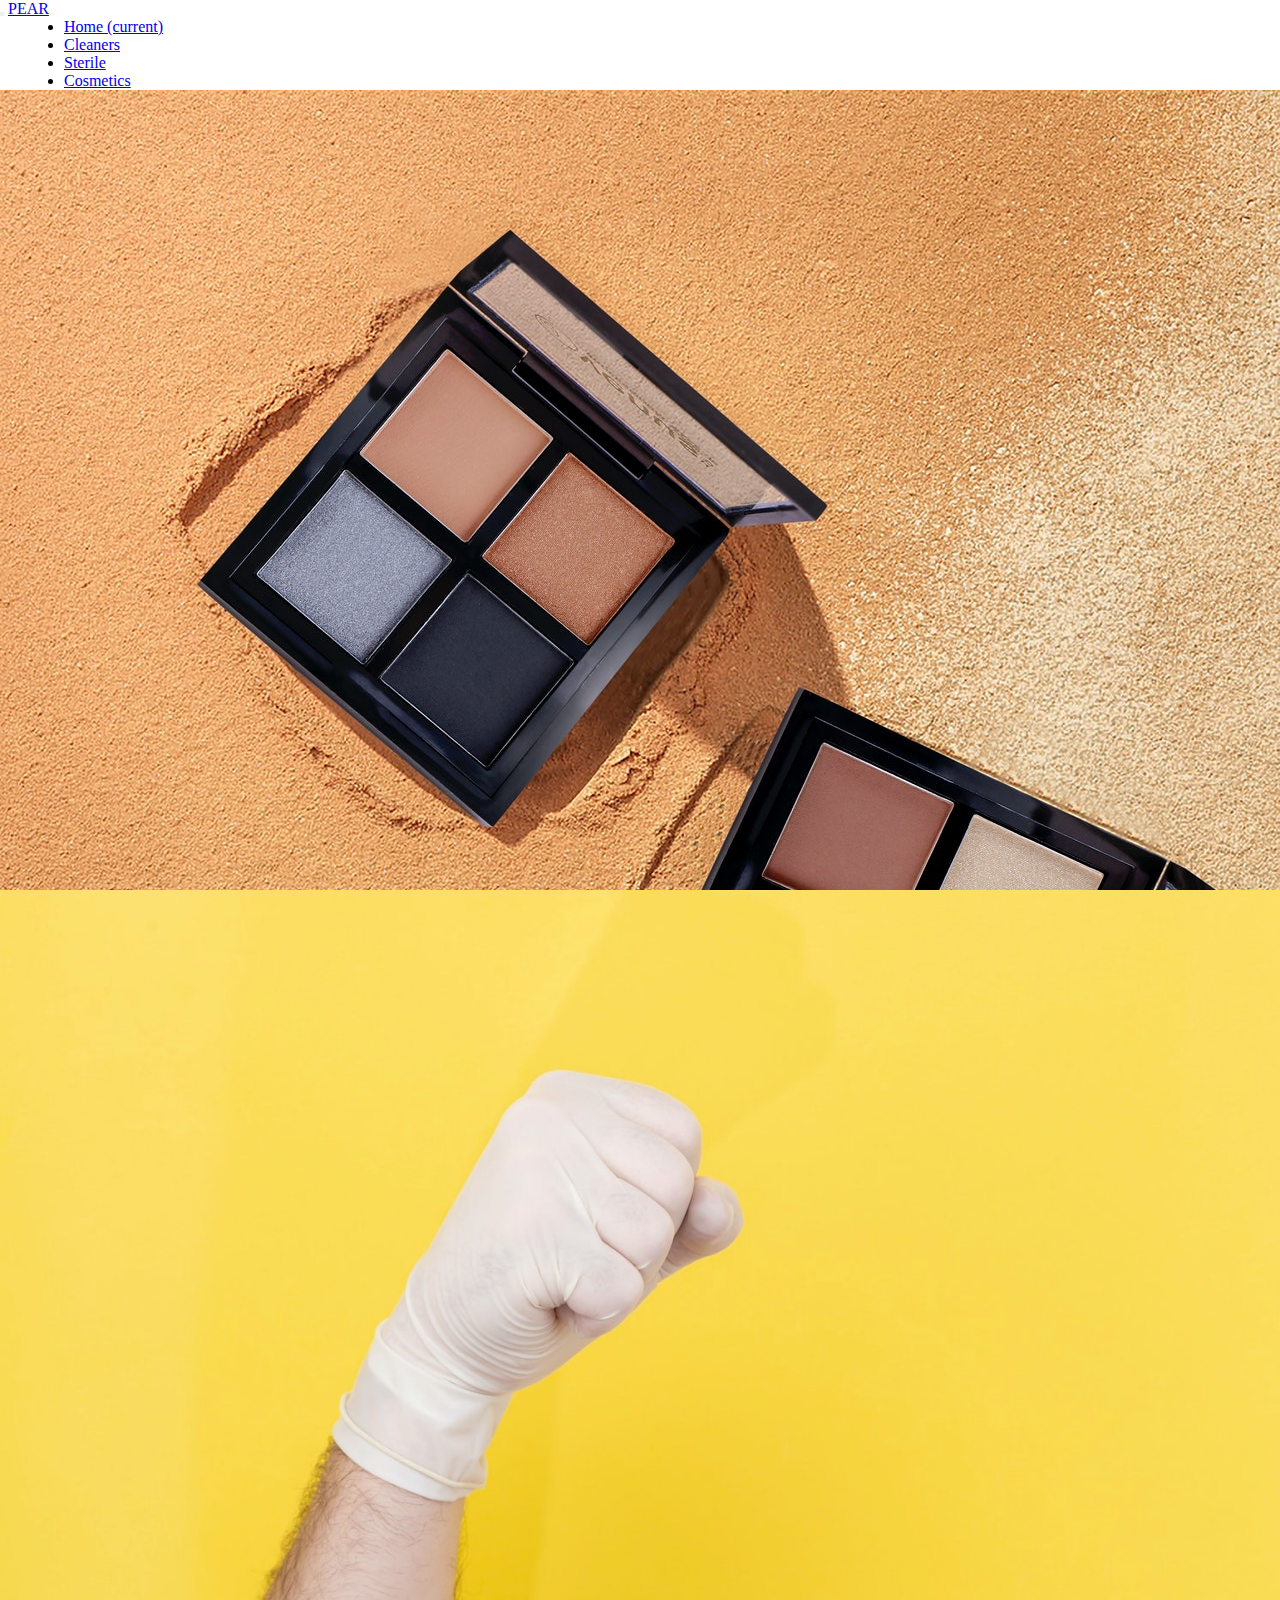
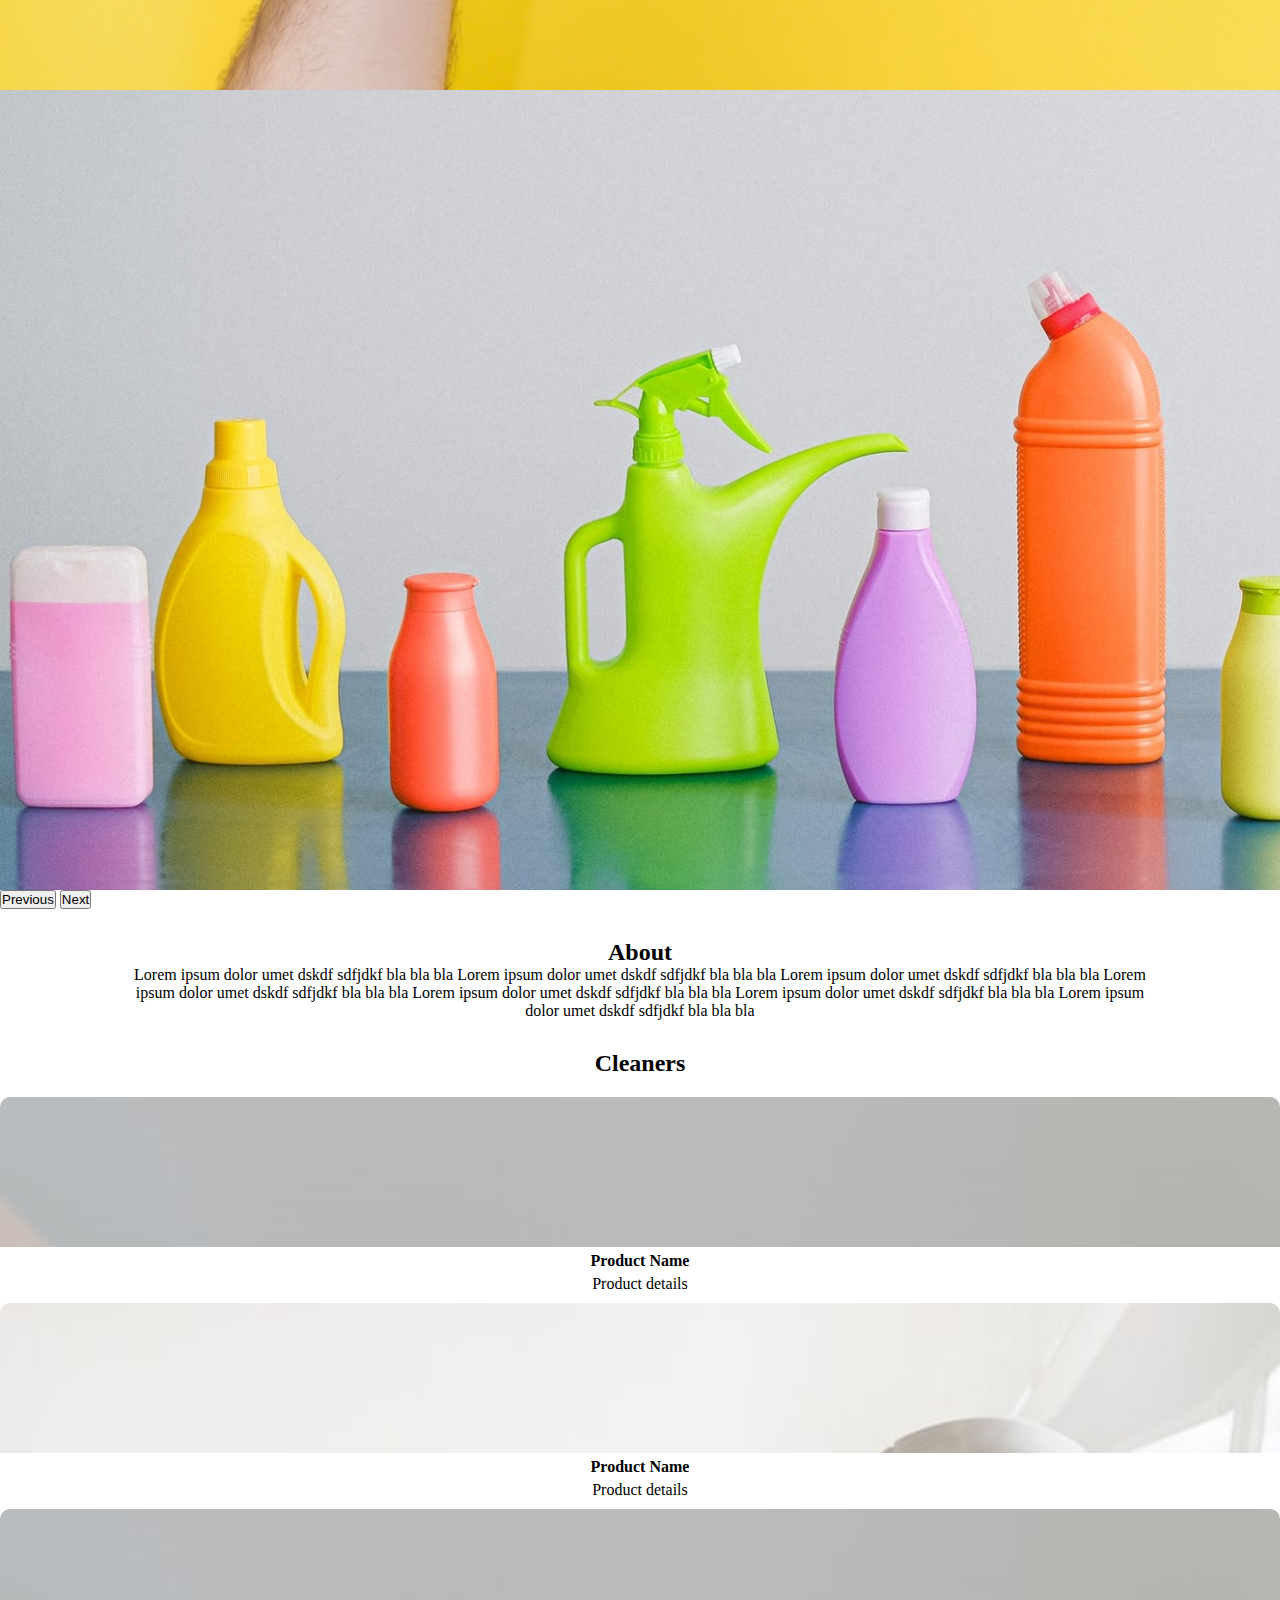
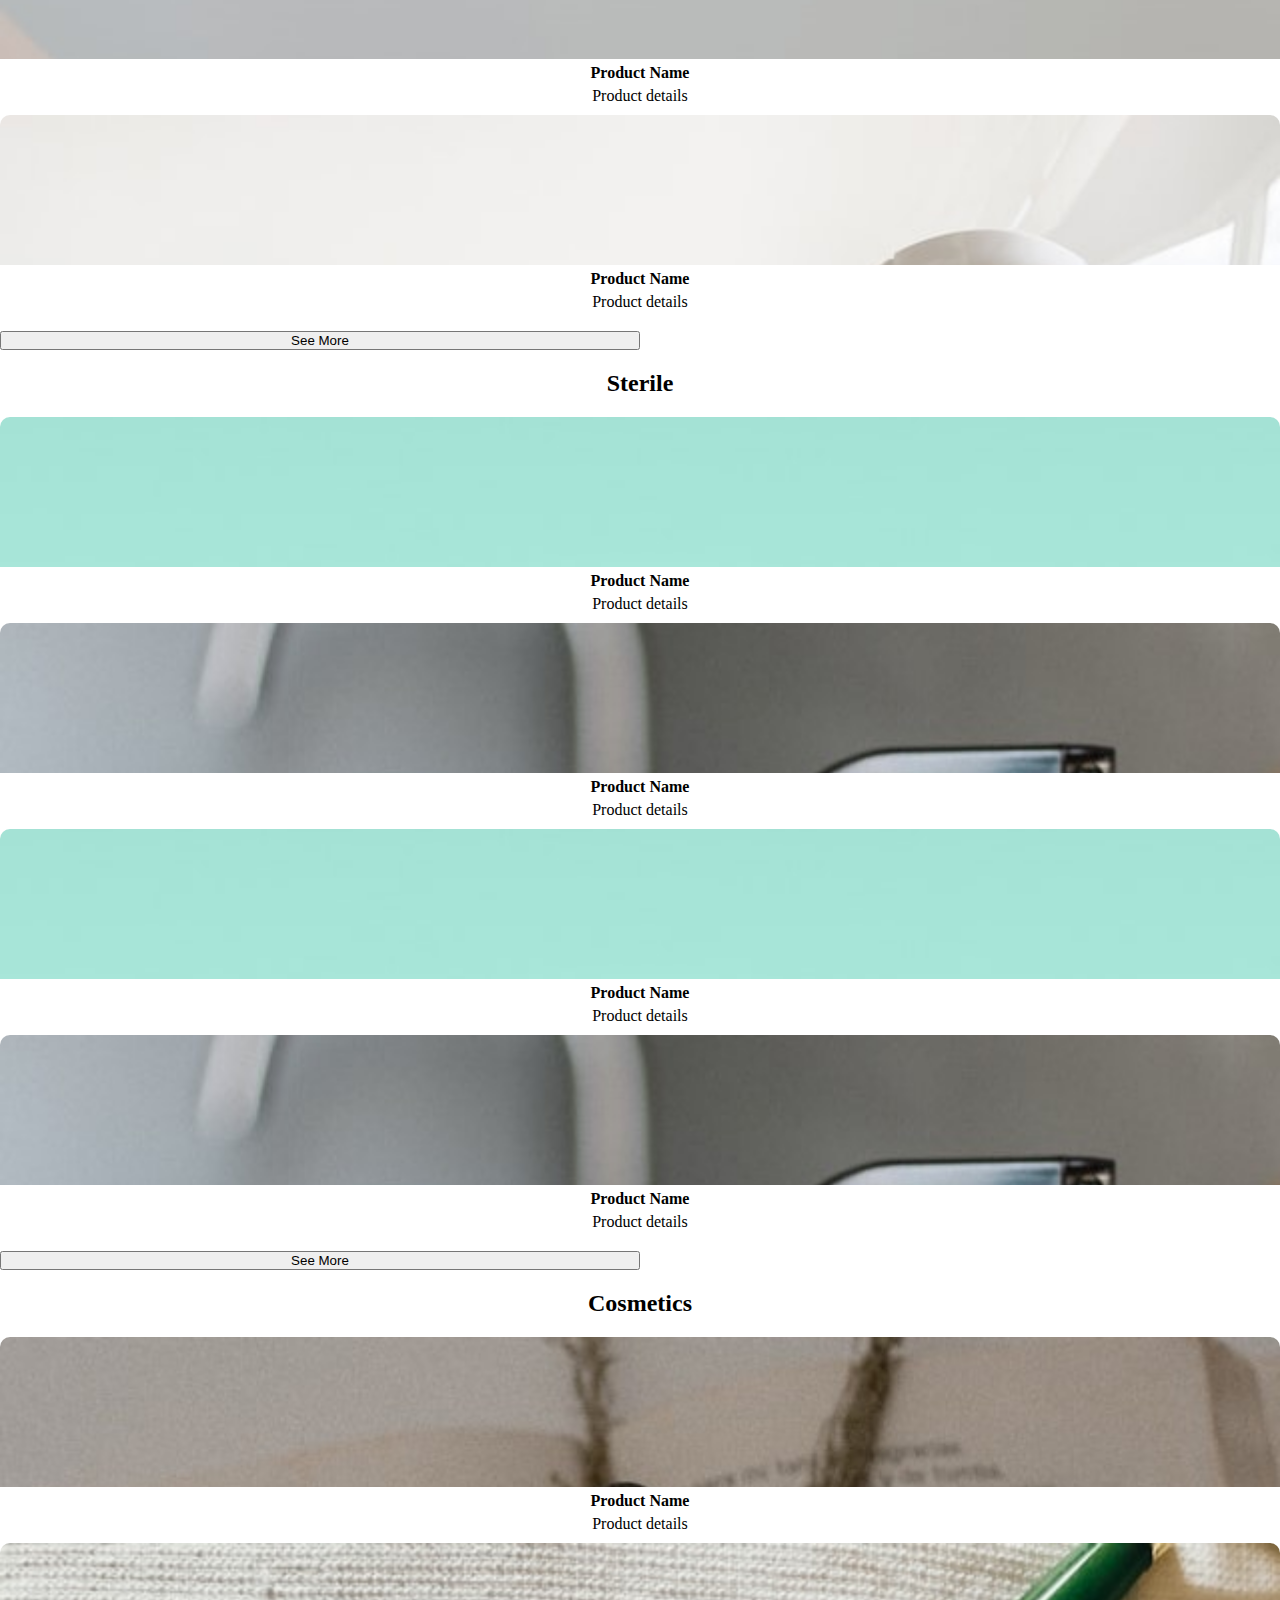
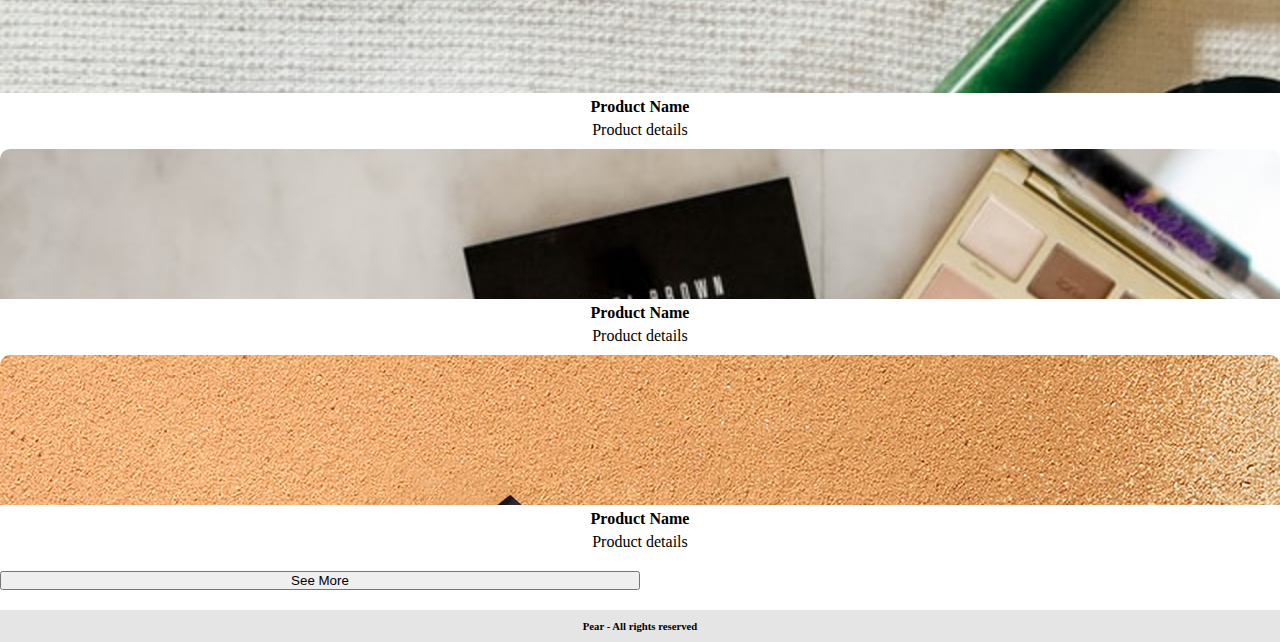
<file: index.html>
<!DOCTYPE html>
<html lang="en">
  <head>
    <meta charset="utf-8" />
    <meta name="viewport" content="width=device-width, initial-scale=1" />
    <meta name="theme-color" content="#000000" />
    <meta
      name="description"
      content="Web site created using create-react-app"
    />
    <link rel="stylesheet" href="https://cdn.jsdelivr.net/npm/bootstrap@4.6.1/dist/css/bootstrap.min.css" integrity="sha384-zCbKRCUGaJDkqS1kPbPd7TveP5iyJE0EjAuZQTgFLD2ylzuqKfdKlfG/eSrtxUkn" crossorigin="anonymous">

<link rel="stylesheet" href="https://cdnjs.cloudflare.com/ajax/libs/font-awesome/5.13.1/css/all.min.css" integrity="sha256-2XFplPlrFClt0bIdPgpz8H7ojnk10H69xRqd9+uTShA="
    crossorigin="anonymous" />
<!-- <link href="https://fonts.googleapis.com/css2?family=Cairo:wght@300;400;600;700;900&display=swap" rel="stylesheet"> -->
<link rel="stylesheet" href="public/styles/cosmetics.css"> 
<link rel="stylesheet" href="public/styles/main.css"> 

    <title>Pear | Home</title>
  </head>
  <body>
    <nav class="navbar navbar-expand-lg navbar-light bg-light">
      <div class="container">
        <button class="navbar-toggler" type="button" data-toggle="collapse" data-target="#navbarTogglerDemo03"
          aria-controls="navbarTogglerDemo03" aria-expanded="false" aria-label="Toggle navigation">
          <span class="navbar-toggler-icon"></span>
        </button>
        <a class="navbar-brand" href="#">PEAR</a>
  
        <div class="collapse navbar-collapse" id="navbarTogglerDemo03">
          <ul class="navbar-nav mr-auto mt-2 mt-lg-0">
            <li class="nav-item active">
              <a class="nav-link" href="#">Home <span class="sr-only">(current)</span></a>
            </li>
            <li class="nav-item">
              <a class="nav-link" href="public/pages/cleaners.html">Cleaners</a>
            </li>
            <li class="nav-item">
              <a class="nav-link" href="public/pages/sterile.html">Sterile</a>
            </li>
            <li class="nav-item">
              <a class="nav-link" href="public/pages/cosmetics.html">Cosmetics</a>
            </li>
          </ul>
        </div>
      </div>
    </nav>

    <!-- carousel -->
    <div id="carouselExampleControls" class="carousel slide" data-ride="carousel">
      <div class="carousel-inner">
        <div class="carousel-item active">
          <div id='sider-img' class="slider-img a"></div>
          <!-- <img src="public/images/sliderI.jpg" class="d-block w-100" alt="..."> -->
        </div>
        <div class="carousel-item">
          <div id='sider-img' class="slider-img b"></div>
          <!-- <img src="public/images/sliderII.jpg" class="d-block w-100" alt="..."> -->
        </div>
        <div class="carousel-item">
          <div id='sider-img' class="slider-img c"></div>
          <!-- <img src="public/images/cleanersI.jpg" class="d-block w-100" alt="..."> -->
        </div>
      </div>
     <button class="carousel-control-prev" type="button" data-target="#carouselExampleControls" data-slide="prev">
        <span class="carousel-control-prev-icon" aria-hidden="true"></span>
        <span class="sr-only">Previous</span>
      </button>
      <button class="carousel-control-next" type="button" data-target="#carouselExampleControls" data-slide="next">
        <span class="carousel-control-next-icon" aria-hidden="true"></span>
        <span class="sr-only">Next</span>
      </button>
    </div>

    <!-- about -->
    <div class="row about">
      <div class="container">
          <h2>About</h2>
          <p>Lorem ipsum dolor umet dskdf sdfjdkf bla bla bla Lorem ipsum dolor umet dskdf sdfjdkf bla bla bla Lorem ipsum dolor umet dskdf sdfjdkf bla bla bla Lorem ipsum dolor umet dskdf sdfjdkf bla bla bla Lorem ipsum dolor umet dskdf sdfjdkf bla bla bla Lorem ipsum dolor umet dskdf sdfjdkf bla bla bla Lorem ipsum dolor umet dskdf sdfjdkf bla bla bla</p>      
      </div>
    </div>
    <!-- all products -->
    <div class="products">
      <div class='row cosmetics'>
        <div class='container'>
          <div class='row'>
            <h2 class="h">Cleaners</h2>
          </div>
          <div class='row'>
            <div class='col-lg-3 col-md-4 col-sm-6 col-xs-12'>
              <div class="card">
                <!-- <img src='public/images/cleaners.jpg' alt='' /> -->
                <div class="product-img cleanersI"></div>
                <div>
                  <h4 class="name">Product Name</h4>
                  <p class="name">Product details</p>
                </div>
              </div>
            </div>
            <div class='col-lg-3 col-md-4 col-sm-6 col-xs-12'>
                <div class="card">
                  <!-- <img src='public/images/cleaners.jpg' alt='' /> -->
                  <div class="product-img cleanersII"></div>
                  <div>
                    <h4 class="name">Product Name</h4>
                    <p class="name">Product details</p>
                  </div>
                </div>
              </div>
              <div class='col-lg-3 col-md-4 col-sm-6 col-xs-12'>
                  <div class="card">
                    <!-- <img src='public/images/cleaners.jpg' alt='' /> -->
                    <div class="product-img cleanersI"></div>
                    <div>
                      <h4 class="name">Product Name</h4>
                      <p class="name">Product details</p>
                    </div>
                  </div>
                </div>
                <div class='col-lg-3 col-md-4 col-sm-6 col-xs-12'>
                    <div class="card">
                      <!-- <img src='public/images/cleaners.jpg' alt='' /> -->
                      <div class="product-img cleanersII"></div>
                      <div>
                        <h4 class="name">Product Name</h4>
                        <p class="name">Product details</p>
                      </div>
                    </div>
                  </div>

            <div class="row seemore">
              <a href='public/pages/cleaners.html'>
                <button type="button" class="btn btn-primary">See More</button>
              </a>
            </div>
          </div>
        </div>
      </div>
      <div class='row cosmetics'>
        <div class='container'>
          <div class='row'>
            <h2 class="h">Sterile</h2>
          </div>
          <div class='row'>
              <div class='col-lg-3 col-md-4 col-sm-6 col-xs-12'>
                  <div class="card">
                    <!-- <img src='public/images/cleaners.jpg' alt='' /> -->
                    <div class="product-img sterileI"></div>
                    <div>
                      <h4 class="name">Product Name</h4>
                      <p class="name">Product details</p>
                    </div>
                  </div>
                </div>
                <div class='col-lg-3 col-md-4 col-sm-6 col-xs-12'>
                    <div class="card">
                      <!-- <img src='public/images/cleaners.jpg' alt='' /> -->
                      <div class="product-img sterileII"></div>
                      <div>
                        <h4 class="name">Product Name</h4>
                        <p class="name">Product details</p>
                      </div>
                    </div>
                  </div>
                  <div class='col-lg-3 col-md-4 col-sm-6 col-xs-12'>
                      <div class="card">
                        <!-- <img src='public/images/cleaners.jpg' alt='' /> -->
                        <div class="product-img sterileI"></div>
                        <div>
                          <h4 class="name">Product Name</h4>
                          <p class="name">Product details</p>
                        </div>
                      </div>
                    </div>
                    <div class='col-lg-3 col-md-4 col-sm-6 col-xs-12'>
                        <div class="card">
                          <!-- <img src='public/images/cleaners.jpg' alt='' /> -->
                          <div class="product-img sterileII"></div>
                          <div>
                            <h4 class="name">Product Name</h4>
                            <p class="name">Product details</p>
                          </div>
                        </div>
                      </div>

            <div class="row seemore">
              <a href='public/pages/sterile.html'>
                <button type="button" class="btn btn-primary">See More</button>
              </a>
            </div>
          </div>
        </div>
      </div>
      <div class='row cosmetics'>
        <div class='container'>
          <div class='row'>
            <h2 class="h">Cosmetics</h2>
          </div>
          <div class='row'>
              <div class='col-lg-3 col-md-4 col-sm-6 col-xs-12'>
                  <div class="card">
                    <!-- <img src='public/images/cleaners.jpg' alt='' /> -->
                    <div class="product-img cosemeticsI"></div>
                    <div>
                      <h4 class="name">Product Name</h4>
                      <p class="name">Product details</p>
                    </div>
                  </div>
                </div>
                <div class='col-lg-3 col-md-4 col-sm-6 col-xs-12'>
                    <div class="card">
                      <!-- <img src='public/images/cleaners.jpg' alt='' /> -->
                      <div class="product-img cosemeticsII"></div>
                      <div>
                        <h4 class="name">Product Name</h4>
                        <p class="name">Product details</p>
                      </div>
                    </div>
                  </div>
                  <div class='col-lg-3 col-md-4 col-sm-6 col-xs-12'>
                      <div class="card">
                        <!-- <img src='public/images/cleaners.jpg' alt='' /> -->
                        <div class="product-img cosemeticsIII"></div>
                        <div>
                          <h4 class="name">Product Name</h4>
                          <p class="name">Product details</p>
                        </div>
                      </div>
                    </div>
                    <div class='col-lg-3 col-md-4 col-sm-6 col-xs-12'>
                        <div class="card">
                          <!-- <img src='public/images/cleaners.jpg' alt='' /> -->
                          <div class="product-img cosemeticsIIII"></div>
                          <div>
                            <h4 class="name">Product Name</h4>
                            <p class="name">Product details</p>
                          </div>
                        </div>
                      </div>

            <div class="row seemore">
              <a href='public/pages/cosmetics.html'>
                <button type="button" class="btn btn-primary">See More</button>
              </a>
            </div>
          </div>
        </div>
      </div>
    </div>

    <!-- footer -->
    <!-- <footer>
      <div class="container">
        <div class="row">
          <div class="col-lg-5 col-md-6 col-sm-6 col-xs-12">
            <h4>Pear</h4>
            <small>All Rights Reseved - 2022</small>
          </div>
          <div class="col-lg-5 col-md-6 col-sm-6 col-xs-12">
            <div class="row">
              <div class="col-lg-6 col-md-6 col-sm-6 col-xs-12">
                <h5>Links</h5>
                <a>Home</a>
                <a>Cleaners</a>
                <a>Sterile</a>
                <a>Cosmetics</a>
              </div>
              <div class="col-lg-6 col-md-6 col-sm-6 col-xs-12">
                <h5>Contacts</h5>
                <a>Home</a>
                <a>Cleaners</a>
                <a>Sterile</a>
                <a>Cosmetics</a>
              </div>
            </div>
          </div>
        </div>
      </div>
    </footer> -->

    <footer>
      <h6>Pear - All rights reserved</h6>
    </footer>
    <!-- scripts -->
    <script src="https://cdn.jsdelivr.net/npm/jquery@3.5.1/dist/jquery.slim.min.js" integrity="sha384-DfXdz2htPH0lsSSs5nCTpuj/zy4C+OGpamoFVy38MVBnE+IbbVYUew+OrCXaRkfj" crossorigin="anonymous"></script>
    <script src="https://cdn.jsdelivr.net/npm/bootstrap@4.6.1/dist/js/bootstrap.bundle.min.js" integrity="sha384-fQybjgWLrvvRgtW6bFlB7jaZrFsaBXjsOMm/tB9LTS58ONXgqbR9W8oWht/amnpF" crossorigin="anonymous"></script>
    <script>
      document.getElementById('sider-img').style.height = window.innerHeight - 100 + "px";
      document.getElementsByClassName('b')[0].style.height = window.innerHeight - 100 + "px";
      document.getElementsByClassName('c')[0].style.height = window.innerHeight - 100 + "px";
    </script>
  </body>
</html>
</file>
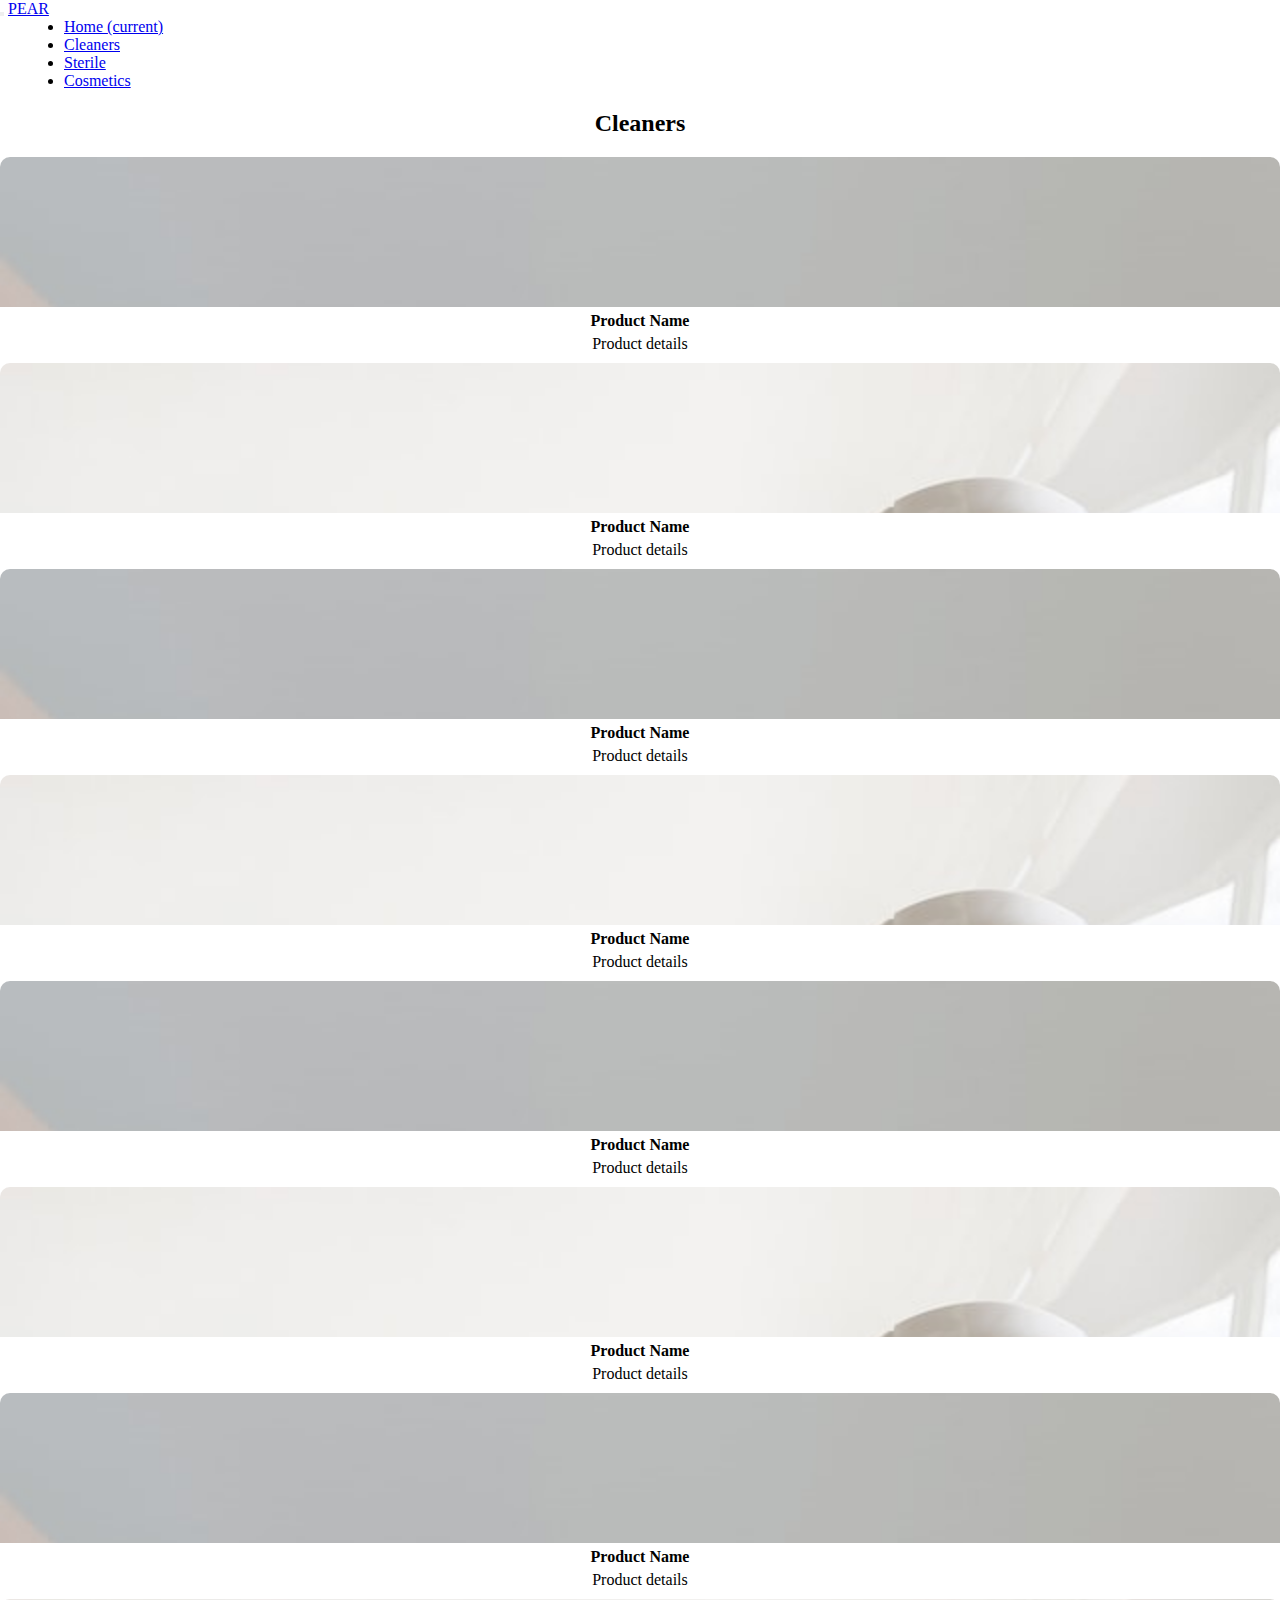
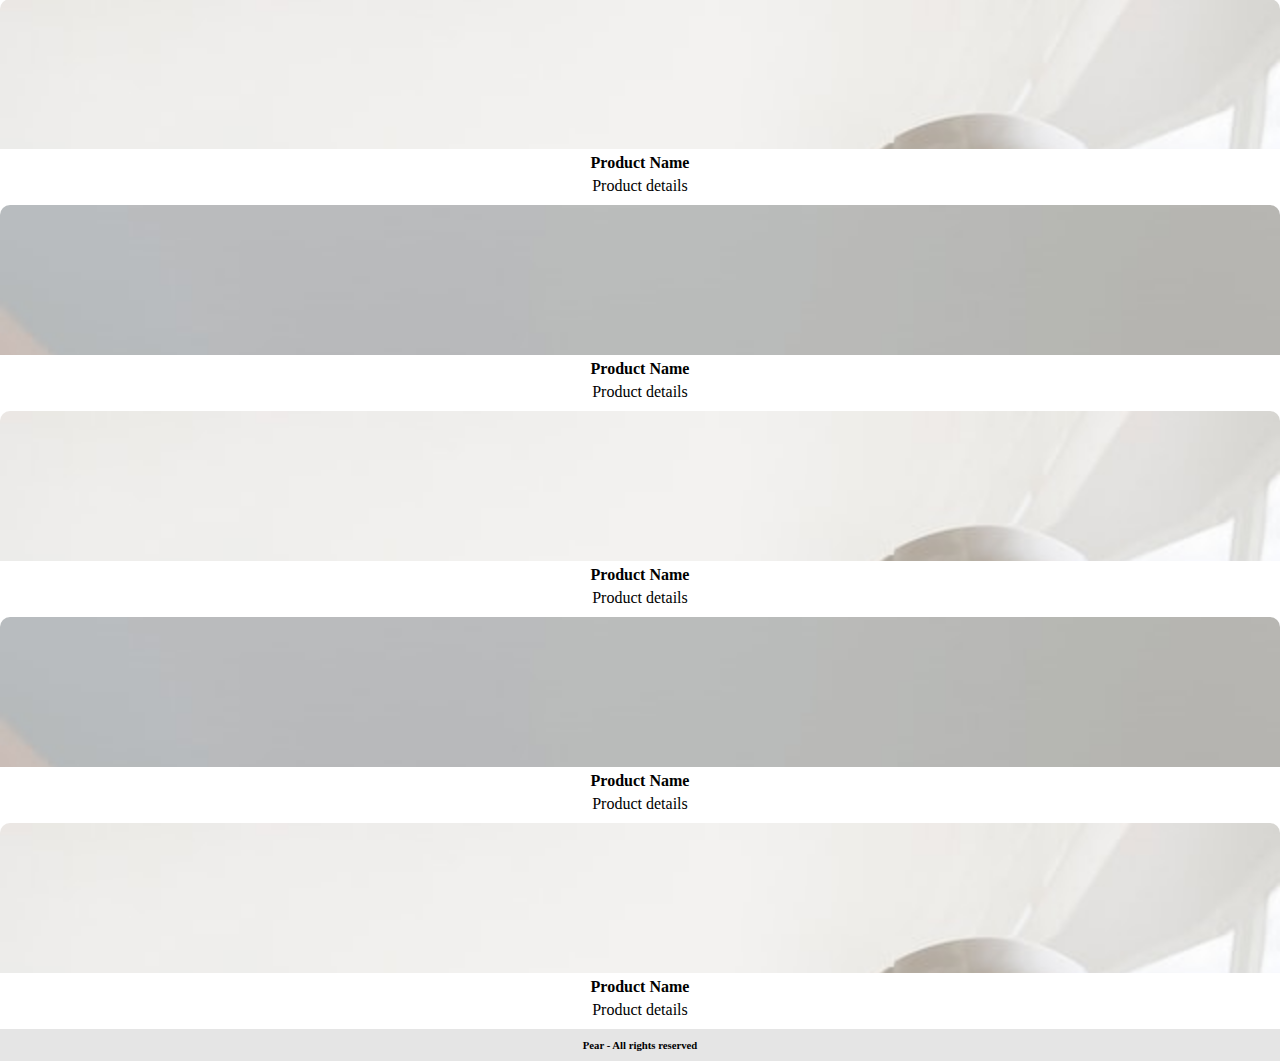
<file: public/pages/cleaners.html>
<!DOCTYPE html>
<html lang="en">

<head>
  <meta charset="utf-8" />
  <meta name="viewport" content="width=device-width, initial-scale=1" />
  <meta name="theme-color" content="#000000" />
  <meta name="description" content="Web site created using create-react-app" />
  <link rel="stylesheet" href="https://cdn.jsdelivr.net/npm/bootstrap@4.6.1/dist/css/bootstrap.min.css" integrity="sha384-zCbKRCUGaJDkqS1kPbPd7TveP5iyJE0EjAuZQTgFLD2ylzuqKfdKlfG/eSrtxUkn"
    crossorigin="anonymous">

  <link rel="stylesheet" href="https://cdnjs.cloudflare.com/ajax/libs/font-awesome/5.13.1/css/all.min.css" integrity="sha256-2XFplPlrFClt0bIdPgpz8H7ojnk10H69xRqd9+uTShA="
    crossorigin="anonymous" />
  <!-- <link href="https://fonts.googleapis.com/css2?family=Cairo:wght@300;400;600;700;900&display=swap" rel="stylesheet"> -->
  <link rel="stylesheet" href="../styles/main.css">
  <link rel="stylesheet" href="../styles/cosmetics.css">

  <title>Pear | Cleaners</title>
</head>

<body>

  <nav class="navbar navbar-expand-lg navbar-light bg-light">
    <div class="container">
      <button class="navbar-toggler" type="button" data-toggle="collapse" data-target="#navbarTogglerDemo03"
        aria-controls="navbarTogglerDemo03" aria-expanded="false" aria-label="Toggle navigation">
        <span class="navbar-toggler-icon"></span>
      </button>
      <a class="navbar-brand" href="#">PEAR</a>

      <div class="collapse navbar-collapse" id="navbarTogglerDemo03">
        <ul class="navbar-nav mr-auto mt-2 mt-lg-0">
          <li class="nav-item">
            <a class="nav-link" href="../../index.html">Home <span class="sr-only">(current)</span></a>
          </li>
          <li class="nav-item active">
            <a class="nav-link" href="#">Cleaners</a>
          </li>
          <li class="nav-item">
            <a class="nav-link" href="sterile.html">Sterile</a>
          </li>
          <li class="nav-item">
            <a class="nav-link" href="cosmetics.html">Cosmetics</a>
          </li>
        </ul>
      </div>
    </div>
  </nav>
  <div class='row cosmetics'>
    <div class='container'>
      <div class='row'>
        <h2 class="h">Cleaners</h2>
      </div>
      <div class='row'>
          <div class='col-lg-3 col-md-4 col-sm-6 col-xs-12'>
              <div class="card">
                <!-- <img src='public/images/cleaners.jpg' alt='' /> -->
                <div class="product-img cleanersI"></div>
                <div>
                  <h4 class="name">Product Name</h4>
                  <p class="name">Product details</p>
                </div>
              </div>
            </div>
            <div class='col-lg-3 col-md-4 col-sm-6 col-xs-12'>
                <div class="card">
                  <!-- <img src='public/images/cleaners.jpg' alt='' /> -->
                  <div class="product-img cleanersII"></div>
                  <div>
                    <h4 class="name">Product Name</h4>
                    <p class="name">Product details</p>
                  </div>
                </div>
              </div>
              <div class='col-lg-3 col-md-4 col-sm-6 col-xs-12'>
                  <div class="card">
                    <!-- <img src='public/images/cleaners.jpg' alt='' /> -->
                    <div class="product-img cleanersI"></div>
                    <div>
                      <h4 class="name">Product Name</h4>
                      <p class="name">Product details</p>
                    </div>
                  </div>
                </div>
                <div class='col-lg-3 col-md-4 col-sm-6 col-xs-12'>
                    <div class="card">
                      <!-- <img src='public/images/cleaners.jpg' alt='' /> -->
                      <div class="product-img cleanersII"></div>
                      <div>
                        <h4 class="name">Product Name</h4>
                        <p class="name">Product details</p>
                      </div>
                    </div>
                  </div>
                  <div class='col-lg-3 col-md-4 col-sm-6 col-xs-12'>
                      <div class="card">
                        <!-- <img src='public/images/cleaners.jpg' alt='' /> -->
                        <div class="product-img cleanersI"></div>
                        <div>
                          <h4 class="name">Product Name</h4>
                          <p class="name">Product details</p>
                        </div>
                      </div>
                    </div>
                    <div class='col-lg-3 col-md-4 col-sm-6 col-xs-12'>
                        <div class="card">
                          <!-- <img src='public/images/cleaners.jpg' alt='' /> -->
                          <div class="product-img cleanersII"></div>
                          <div>
                            <h4 class="name">Product Name</h4>
                            <p class="name">Product details</p>
                          </div>
                        </div>
                      </div>
                      <div class='col-lg-3 col-md-4 col-sm-6 col-xs-12'>
                          <div class="card">
                            <!-- <img src='public/images/cleaners.jpg' alt='' /> -->
                            <div class="product-img cleanersI"></div>
                            <div>
                              <h4 class="name">Product Name</h4>
                              <p class="name">Product details</p>
                            </div>
                          </div>
                        </div>
                        <div class='col-lg-3 col-md-4 col-sm-6 col-xs-12'>
                            <div class="card">
                              <!-- <img src='public/images/cleaners.jpg' alt='' /> -->
                              <div class="product-img cleanersII"></div>
                              <div>
                                <h4 class="name">Product Name</h4>
                                <p class="name">Product details</p>
                              </div>
                            </div>
                          </div>
                          <div class='col-lg-3 col-md-4 col-sm-6 col-xs-12'>
                              <div class="card">
                                <!-- <img src='public/images/cleaners.jpg' alt='' /> -->
                                <div class="product-img cleanersI"></div>
                                <div>
                                  <h4 class="name">Product Name</h4>
                                  <p class="name">Product details</p>
                                </div>
                              </div>
                            </div>
                            <div class='col-lg-3 col-md-4 col-sm-6 col-xs-12'>
                                <div class="card">
                                  <!-- <img src='public/images/cleaners.jpg' alt='' /> -->
                                  <div class="product-img cleanersII"></div>
                                  <div>
                                    <h4 class="name">Product Name</h4>
                                    <p class="name">Product details</p>
                                  </div>
                                </div>
                              </div>
                              <div class='col-lg-3 col-md-4 col-sm-6 col-xs-12'>
                                  <div class="card">
                                    <!-- <img src='public/images/cleaners.jpg' alt='' /> -->
                                    <div class="product-img cleanersI"></div>
                                    <div>
                                      <h4 class="name">Product Name</h4>
                                      <p class="name">Product details</p>
                                    </div>
                                  </div>
                                </div>
                                <div class='col-lg-3 col-md-4 col-sm-6 col-xs-12'>
                                    <div class="card">
                                      <!-- <img src='public/images/cleaners.jpg' alt='' /> -->
                                      <div class="product-img cleanersII"></div>
                                      <div>
                                        <h4 class="name">Product Name</h4>
                                        <p class="name">Product details</p>
                                      </div>
                                    </div>
                                  </div>

                                
      </div>
    </div>
  </div>

  <footer>
    <h6>Pear - All rights reserved</h6>
  </footer>
  
  <script src="https://cdn.jsdelivr.net/npm/jquery@3.5.1/dist/jquery.slim.min.js" integrity="sha384-DfXdz2htPH0lsSSs5nCTpuj/zy4C+OGpamoFVy38MVBnE+IbbVYUew+OrCXaRkfj"
    crossorigin="anonymous"></script>
  <script src="https://cdn.jsdelivr.net/npm/bootstrap@4.6.1/dist/js/bootstrap.bundle.min.js" integrity="sha384-fQybjgWLrvvRgtW6bFlB7jaZrFsaBXjsOMm/tB9LTS58ONXgqbR9W8oWht/amnpF"
    crossorigin="anonymous"></script>
</body>

</html>
</file>
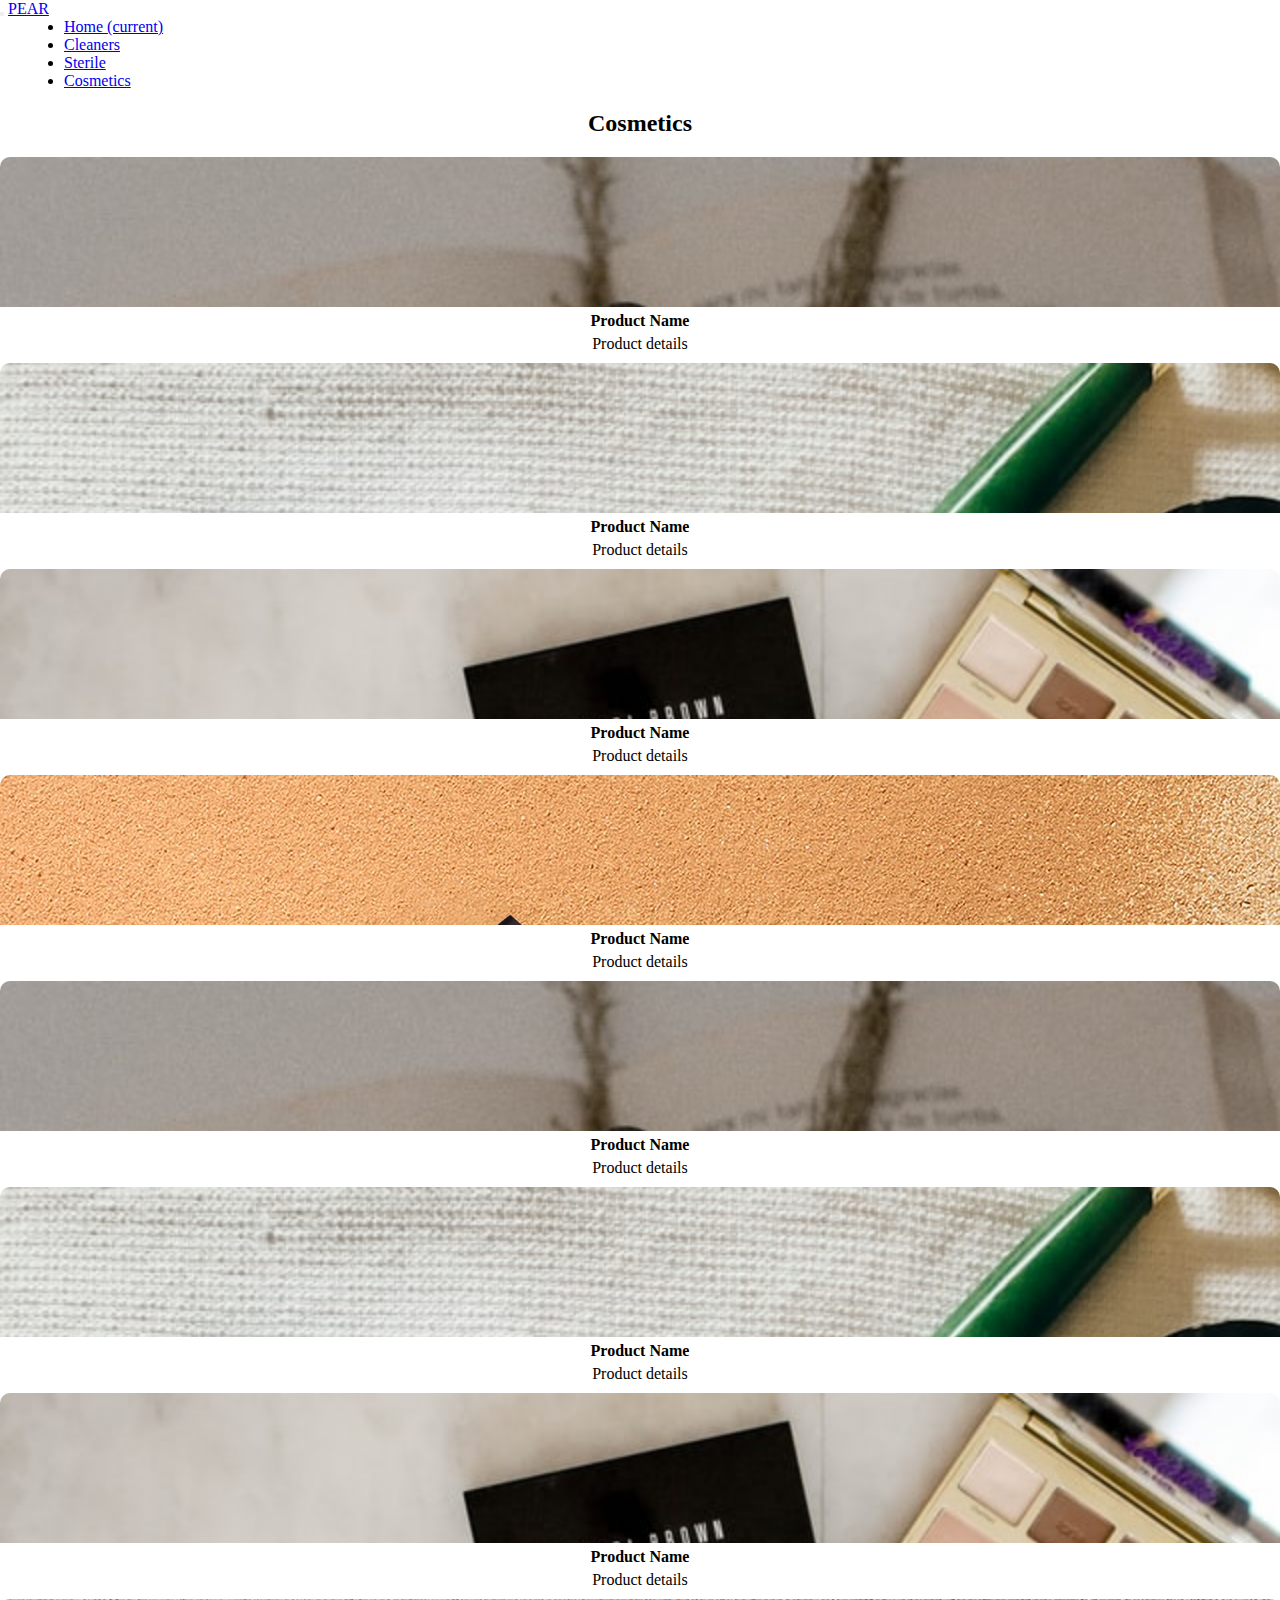
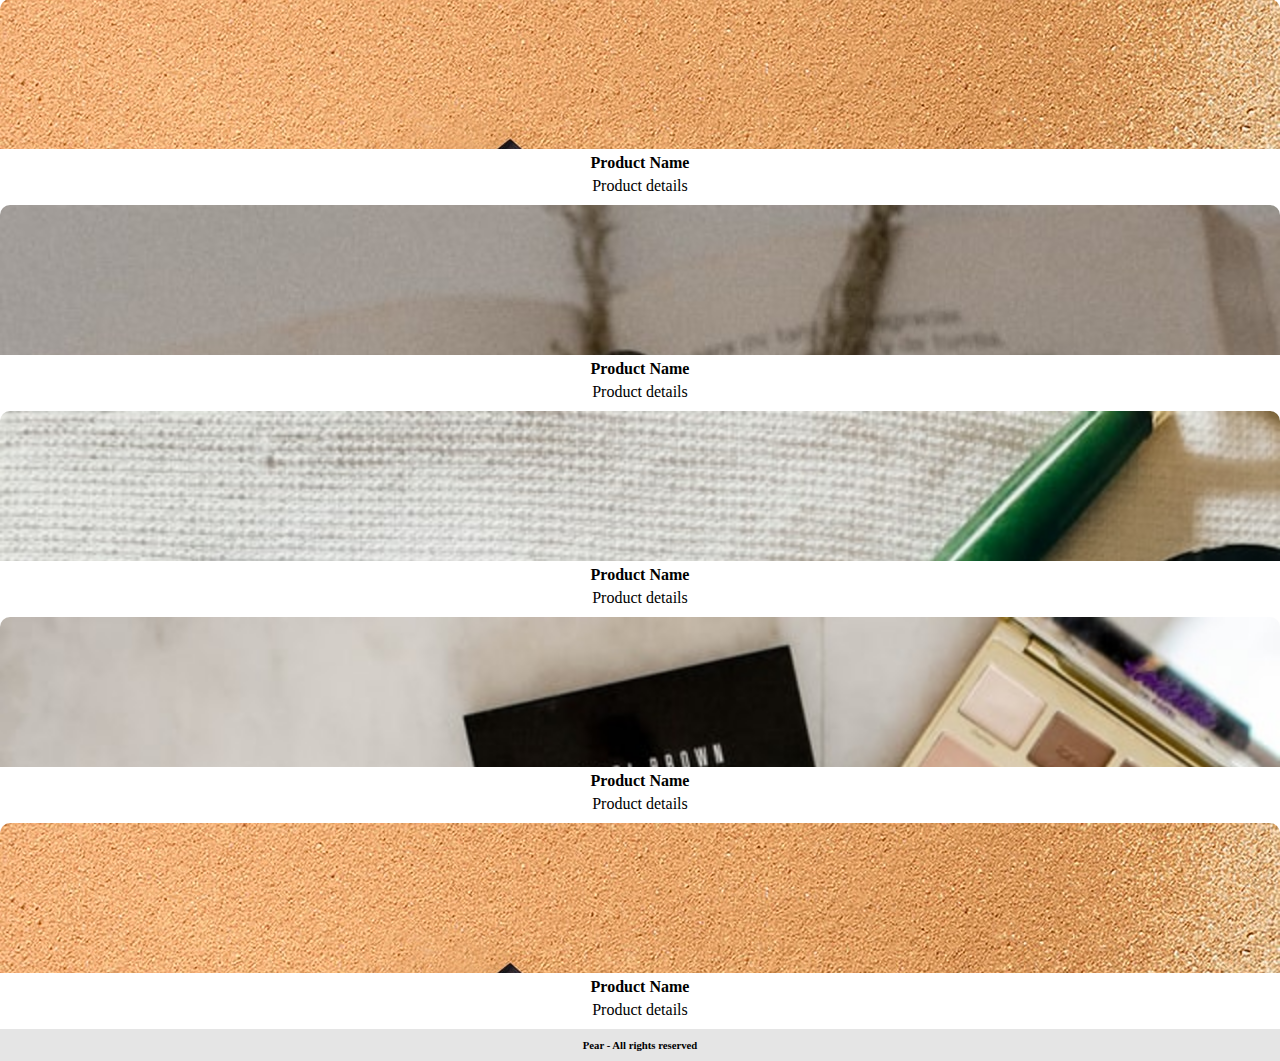
<file: public/pages/cosmetics.html>
<!DOCTYPE html>
<html lang="en">

<head>
  <meta charset="utf-8" />
  <meta name="viewport" content="width=device-width, initial-scale=1" />
  <meta name="theme-color" content="#000000" />
  <meta name="description" content="Web site created using create-react-app" />
  <link rel="stylesheet" href="https://cdn.jsdelivr.net/npm/bootstrap@4.6.1/dist/css/bootstrap.min.css" integrity="sha384-zCbKRCUGaJDkqS1kPbPd7TveP5iyJE0EjAuZQTgFLD2ylzuqKfdKlfG/eSrtxUkn"
    crossorigin="anonymous">

  <link rel="stylesheet" href="https://cdnjs.cloudflare.com/ajax/libs/font-awesome/5.13.1/css/all.min.css" integrity="sha256-2XFplPlrFClt0bIdPgpz8H7ojnk10H69xRqd9+uTShA="
    crossorigin="anonymous" />
  <!-- <link href="https://fonts.googleapis.com/css2?family=Cairo:wght@300;400;600;700;900&display=swap" rel="stylesheet"> -->
  <link rel="stylesheet" href="../styles/main.css">
  <link rel="stylesheet" href="../styles/cosmetics.css">

  <title>Pear | Cosmetics</title>
</head>

<body>
  <nav class="navbar navbar-expand-lg navbar-light bg-light">
    <div class="container">
      <button class="navbar-toggler" type="button" data-toggle="collapse" data-target="#navbarTogglerDemo03"
        aria-controls="navbarTogglerDemo03" aria-expanded="false" aria-label="Toggle navigation">
        <span class="navbar-toggler-icon"></span>
      </button>
      <a class="navbar-brand" href="#">PEAR</a>

      <div class="collapse navbar-collapse" id="navbarTogglerDemo03">
        <ul class="navbar-nav mr-auto mt-2 mt-lg-0">
          <li class="nav-item">
            <a class="nav-link" href="../../index.html">Home <span class="sr-only">(current)</span></a>
          </li>
          <li class="nav-item">
            <a class="nav-link" href="cleaners.html">Cleaners</a>
          </li>
          <li class="nav-item">
            <a class="nav-link" href="sterile.html">Sterile</a>
          </li>
          <li class="nav-item active">
            <a class="nav-link" href="#">Cosmetics</a>
          </li>
        </ul>
      </div>
    </div>
  </nav>
  <div class='row cosmetics cosmetics-component'>
    <div class='container'>
      <div class='row'>
        <h2 class="h">Cosmetics</h2>
      </div>
      <div class='row'>
        <div class='col-lg-3 col-md-4 col-sm-6 col-xs-12'>
          <div class="card">
            <!-- <img src='public/images/cleaners.jpg' alt='' /> -->
            <div class="product-img cosemeticsI"></div>
            <div>
              <h4 class="name">Product Name</h4>
              <p class="name">Product details</p>
            </div>
          </div>
        </div>
        <div class='col-lg-3 col-md-4 col-sm-6 col-xs-12'>
          <div class="card">
            <!-- <img src='public/images/cleaners.jpg' alt='' /> -->
            <div class="product-img cosemeticsII"></div>
            <div>
              <h4 class="name">Product Name</h4>
              <p class="name">Product details</p>
            </div>
          </div>
        </div>
        <div class='col-lg-3 col-md-4 col-sm-6 col-xs-12'>
          <div class="card">
            <!-- <img src='public/images/cleaners.jpg' alt='' /> -->
            <div class="product-img cosemeticsIII"></div>
            <div>
              <h4 class="name">Product Name</h4>
              <p class="name">Product details</p>
            </div>
          </div>
        </div>
        <div class='col-lg-3 col-md-4 col-sm-6 col-xs-12'>
          <div class="card">
            <!-- <img src='public/images/cleaners.jpg' alt='' /> -->
            <div class="product-img cosemeticsIIII"></div>
            <div>
              <h4 class="name">Product Name</h4>
              <p class="name">Product details</p>
            </div>
          </div>
        </div>
        <div class='col-lg-3 col-md-4 col-sm-6 col-xs-12'>
          <div class="card">
            <!-- <img src='public/images/cleaners.jpg' alt='' /> -->
            <div class="product-img cosemeticsI"></div>
            <div>
              <h4 class="name">Product Name</h4>
              <p class="name">Product details</p>
            </div>
          </div>
        </div>
        <div class='col-lg-3 col-md-4 col-sm-6 col-xs-12'>
          <div class="card">
            <!-- <img src='public/images/cleaners.jpg' alt='' /> -->
            <div class="product-img cosemeticsII"></div>
            <div>
              <h4 class="name">Product Name</h4>
              <p class="name">Product details</p>
            </div>
          </div>
        </div>
        <div class='col-lg-3 col-md-4 col-sm-6 col-xs-12'>
          <div class="card">
            <!-- <img src='public/images/cleaners.jpg' alt='' /> -->
            <div class="product-img cosemeticsIII"></div>
            <div>
              <h4 class="name">Product Name</h4>
              <p class="name">Product details</p>
            </div>
          </div>
        </div>
        <div class='col-lg-3 col-md-4 col-sm-6 col-xs-12'>
          <div class="card">
            <!-- <img src='public/images/cleaners.jpg' alt='' /> -->
            <div class="product-img cosemeticsIIII"></div>
            <div>
              <h4 class="name">Product Name</h4>
              <p class="name">Product details</p>
            </div>
          </div>
        </div>
        <div class='col-lg-3 col-md-4 col-sm-6 col-xs-12'>
          <div class="card">
            <!-- <img src='public/images/cleaners.jpg' alt='' /> -->
            <div class="product-img cosemeticsI"></div>
            <div>
              <h4 class="name">Product Name</h4>
              <p class="name">Product details</p>
            </div>
          </div>
        </div>
        <div class='col-lg-3 col-md-4 col-sm-6 col-xs-12'>
          <div class="card">
            <!-- <img src='public/images/cleaners.jpg' alt='' /> -->
            <div class="product-img cosemeticsII"></div>
            <div>
              <h4 class="name">Product Name</h4>
              <p class="name">Product details</p>
            </div>
          </div>
        </div>
        <div class='col-lg-3 col-md-4 col-sm-6 col-xs-12'>
          <div class="card">
            <!-- <img src='public/images/cleaners.jpg' alt='' /> -->
            <div class="product-img cosemeticsIII"></div>
            <div>
              <h4 class="name">Product Name</h4>
              <p class="name">Product details</p>
            </div>
          </div>
        </div>
        <div class='col-lg-3 col-md-4 col-sm-6 col-xs-12'>
          <div class="card">
            <!-- <img src='public/images/cleaners.jpg' alt='' /> -->
            <div class="product-img cosemeticsIIII"></div>
            <div>
              <h4 class="name">Product Name</h4>
              <p class="name">Product details</p>
            </div>
          </div>
        </div>
      </div>
    </div>
  </div>

  <footer>
    <h6>Pear - All rights reserved</h6>
  </footer>

  <script src="https://cdn.jsdelivr.net/npm/jquery@3.5.1/dist/jquery.slim.min.js" integrity="sha384-DfXdz2htPH0lsSSs5nCTpuj/zy4C+OGpamoFVy38MVBnE+IbbVYUew+OrCXaRkfj"
    crossorigin="anonymous"></script>
  <script src="https://cdn.jsdelivr.net/npm/bootstrap@4.6.1/dist/js/bootstrap.bundle.min.js" integrity="sha384-fQybjgWLrvvRgtW6bFlB7jaZrFsaBXjsOMm/tB9LTS58ONXgqbR9W8oWht/amnpF"
    crossorigin="anonymous"></script>
</body>

</html>
</file>
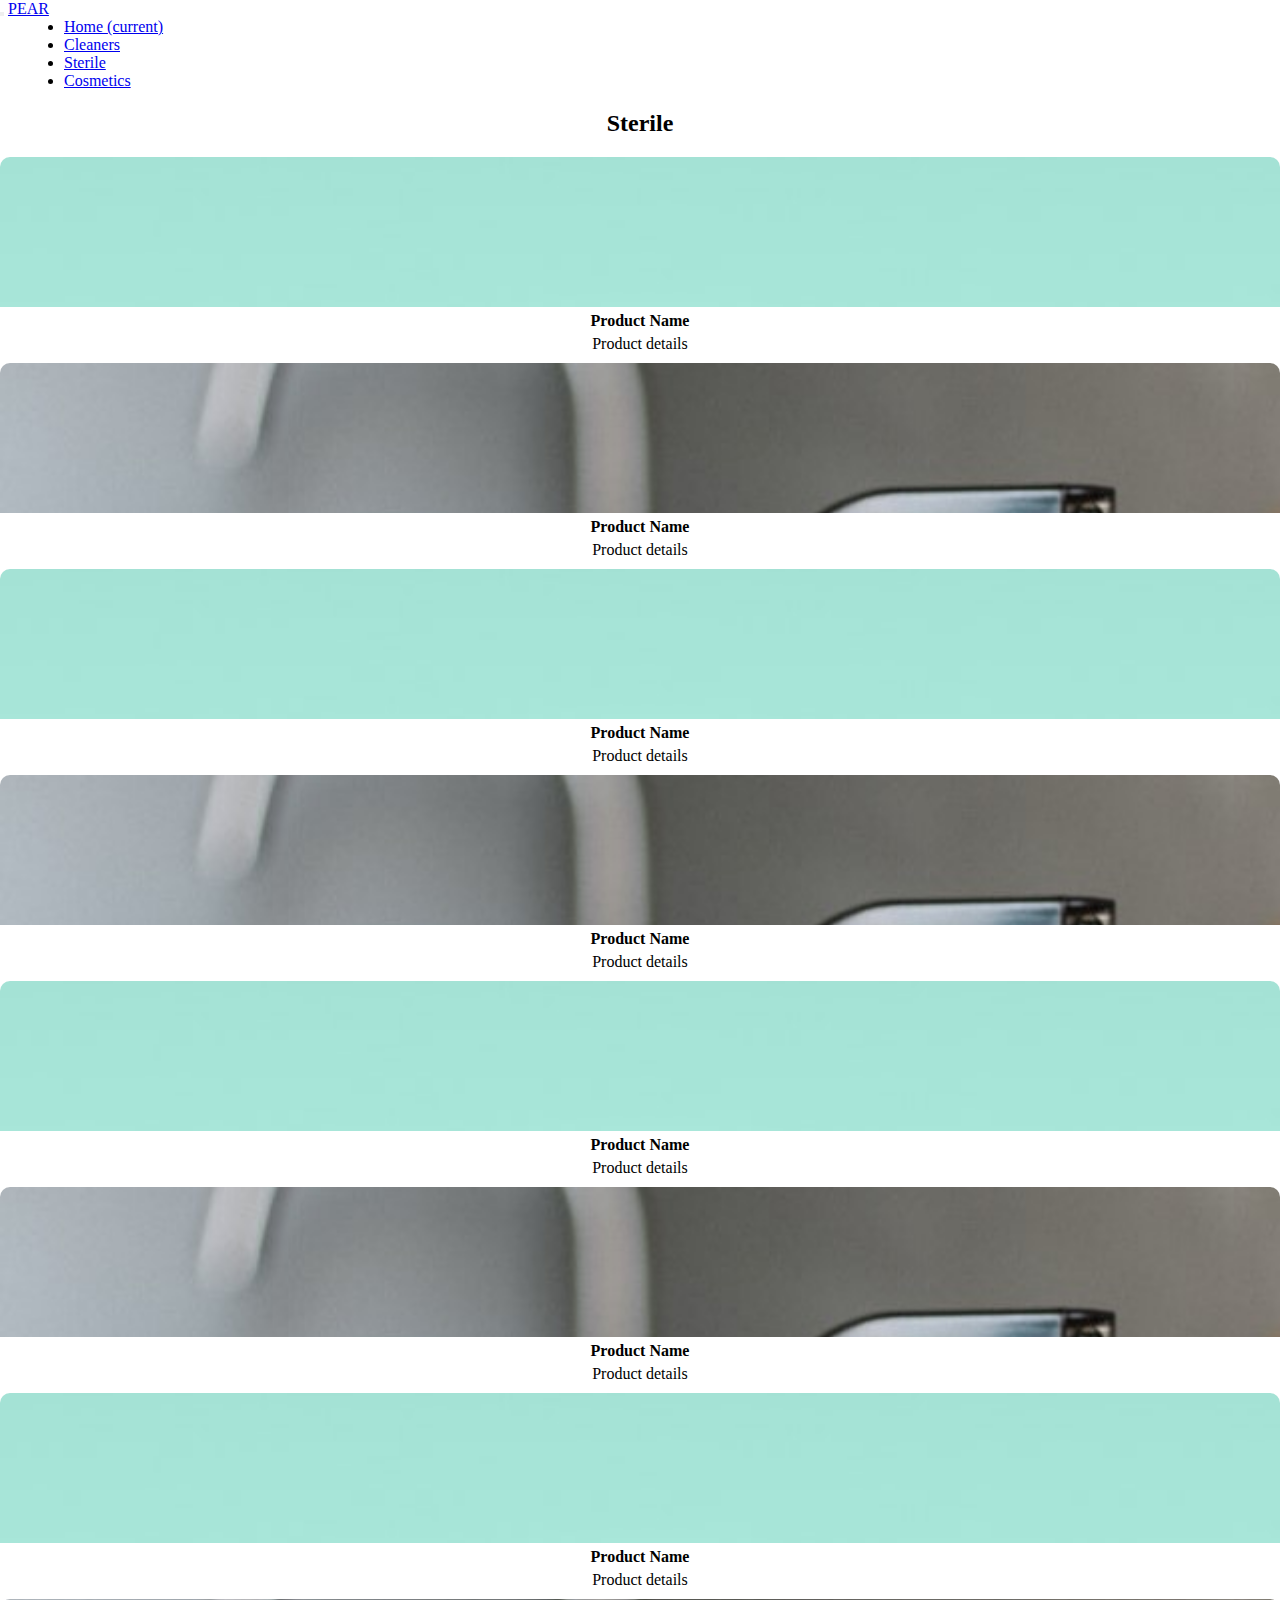
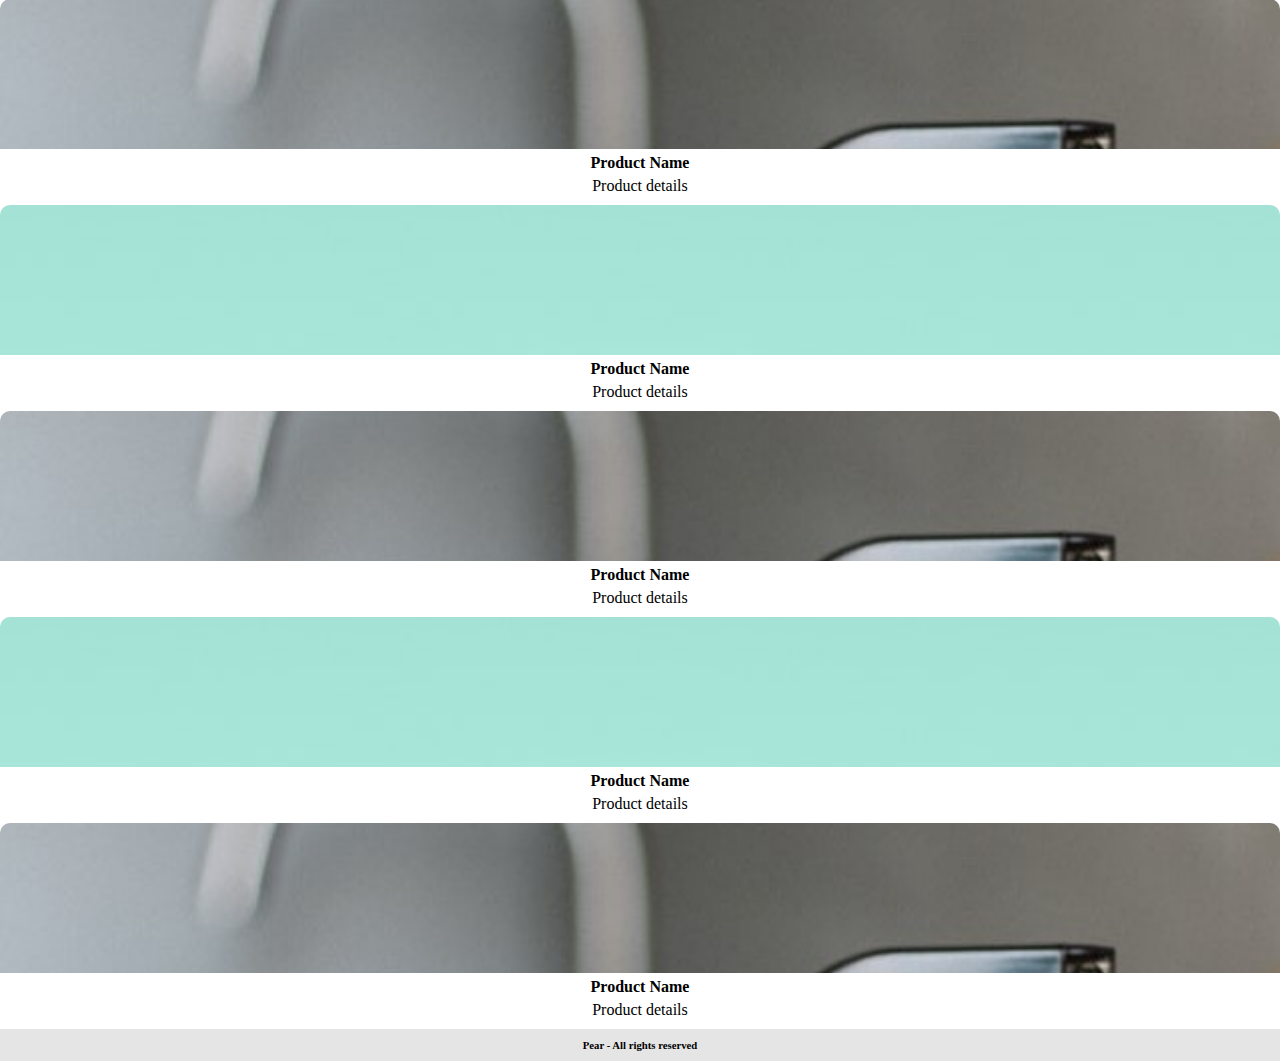
<file: public/pages/sterile.html>
<!DOCTYPE html>
<html lang="en">

<head>
  <meta charset="utf-8" />
  <meta name="viewport" content="width=device-width, initial-scale=1" />
  <meta name="theme-color" content="#000000" />
  <meta name="description" content="Web site created using create-react-app" />
  <link rel="stylesheet" href="https://cdn.jsdelivr.net/npm/bootstrap@4.6.1/dist/css/bootstrap.min.css" integrity="sha384-zCbKRCUGaJDkqS1kPbPd7TveP5iyJE0EjAuZQTgFLD2ylzuqKfdKlfG/eSrtxUkn"
    crossorigin="anonymous">

  <link rel="stylesheet" href="https://cdnjs.cloudflare.com/ajax/libs/font-awesome/5.13.1/css/all.min.css" integrity="sha256-2XFplPlrFClt0bIdPgpz8H7ojnk10H69xRqd9+uTShA="
    crossorigin="anonymous" />
  <!-- <link href="https://fonts.googleapis.com/css2?family=Cairo:wght@300;400;600;700;900&display=swap" rel="stylesheet"> -->
  <link rel="stylesheet" href="../styles/main.css">
  <link rel="stylesheet" href="../styles/cosmetics.css">

  <title>Pear | Sterile</title>
</head>

<body>
  <nav class="navbar navbar-expand-lg navbar-light bg-light">
    <div class="container">
      <button class="navbar-toggler" type="button" data-toggle="collapse" data-target="#navbarTogglerDemo03"
        aria-controls="navbarTogglerDemo03" aria-expanded="false" aria-label="Toggle navigation">
        <span class="navbar-toggler-icon"></span>
      </button>
      <a class="navbar-brand" href="#">PEAR</a>

      <div class="collapse navbar-collapse" id="navbarTogglerDemo03">
        <ul class="navbar-nav mr-auto mt-2 mt-lg-0">
          <li class="nav-item">
            <a class="nav-link" href="../../index.html">Home <span class="sr-only">(current)</span></a>
          </li>
          <li class="nav-item">
            <a class="nav-link" href="cleaners.html">Cleaners</a>
          </li>
          <li class="nav-item active">
            <a class="nav-link" href="#">Sterile</a>
          </li>
          <li class="nav-item">
            <a class="nav-link" href="cosmetics.html">Cosmetics</a>
          </li>
        </ul>
      </div>
    </div>
  </nav>
  <div class='row cosmetics'>
    <div class='container'>
      <div class='row'>
        <h2 class="h">Sterile</h2>
      </div>
      <div class='row'>
        <div class='col-lg-3 col-md-4 col-sm-6 col-xs-12'>
          <div class="card">
            <!-- <img src='public/images/cleaners.jpg' alt='' /> -->
            <div class="product-img sterileI"></div>
            <div>
              <h4 class="name">Product Name</h4>
              <p class="name">Product details</p>
            </div>
          </div>
        </div>
        <div class='col-lg-3 col-md-4 col-sm-6 col-xs-12'>
          <div class="card">
            <!-- <img src='public/images/cleaners.jpg' alt='' /> -->
            <div class="product-img sterileII"></div>
            <div>
              <h4 class="name">Product Name</h4>
              <p class="name">Product details</p>
            </div>
          </div>
        </div>
        <div class='col-lg-3 col-md-4 col-sm-6 col-xs-12'>
          <div class="card">
            <!-- <img src='public/images/cleaners.jpg' alt='' /> -->
            <div class="product-img sterileI"></div>
            <div>
              <h4 class="name">Product Name</h4>
              <p class="name">Product details</p>
            </div>
          </div>
        </div>
        <div class='col-lg-3 col-md-4 col-sm-6 col-xs-12'>
          <div class="card">
            <!-- <img src='public/images/cleaners.jpg' alt='' /> -->
            <div class="product-img sterileII"></div>
            <div>
              <h4 class="name">Product Name</h4>
              <p class="name">Product details</p>
            </div>
          </div>
        </div>
        <div class='col-lg-3 col-md-4 col-sm-6 col-xs-12'>
          <div class="card">
            <!-- <img src='public/images/cleaners.jpg' alt='' /> -->
            <div class="product-img sterileI"></div>
            <div>
              <h4 class="name">Product Name</h4>
              <p class="name">Product details</p>
            </div>
          </div>
        </div>
        <div class='col-lg-3 col-md-4 col-sm-6 col-xs-12'>
          <div class="card">
            <!-- <img src='public/images/cleaners.jpg' alt='' /> -->
            <div class="product-img sterileII"></div>
            <div>
              <h4 class="name">Product Name</h4>
              <p class="name">Product details</p>
            </div>
          </div>
        </div>
        <div class='col-lg-3 col-md-4 col-sm-6 col-xs-12'>
          <div class="card">
            <!-- <img src='public/images/cleaners.jpg' alt='' /> -->
            <div class="product-img sterileI"></div>
            <div>
              <h4 class="name">Product Name</h4>
              <p class="name">Product details</p>
            </div>
          </div>
        </div>
        <div class='col-lg-3 col-md-4 col-sm-6 col-xs-12'>
          <div class="card">
            <!-- <img src='public/images/cleaners.jpg' alt='' /> -->
            <div class="product-img sterileII"></div>
            <div>
              <h4 class="name">Product Name</h4>
              <p class="name">Product details</p>
            </div>
          </div>
        </div>
        <div class='col-lg-3 col-md-4 col-sm-6 col-xs-12'>
          <div class="card">
            <!-- <img src='public/images/cleaners.jpg' alt='' /> -->
            <div class="product-img sterileI"></div>
            <div>
              <h4 class="name">Product Name</h4>
              <p class="name">Product details</p>
            </div>
          </div>
        </div>
        <div class='col-lg-3 col-md-4 col-sm-6 col-xs-12'>
          <div class="card">
            <!-- <img src='public/images/cleaners.jpg' alt='' /> -->
            <div class="product-img sterileII"></div>
            <div>
              <h4 class="name">Product Name</h4>
              <p class="name">Product details</p>
            </div>
          </div>
        </div>
        <div class='col-lg-3 col-md-4 col-sm-6 col-xs-12'>
          <div class="card">
            <!-- <img src='public/images/cleaners.jpg' alt='' /> -->
            <div class="product-img sterileI"></div>
            <div>
              <h4 class="name">Product Name</h4>
              <p class="name">Product details</p>
            </div>
          </div>
        </div>
        <div class='col-lg-3 col-md-4 col-sm-6 col-xs-12'>
          <div class="card">
            <!-- <img src='public/images/cleaners.jpg' alt='' /> -->
            <div class="product-img sterileII"></div>
            <div>
              <h4 class="name">Product Name</h4>
              <p class="name">Product details</p>
            </div>
          </div>
        </div>
      </div>
    </div>
  </div>

  <footer>
    <h6>Pear - All rights reserved</h6>
  </footer>

  <script src="https://cdn.jsdelivr.net/npm/jquery@3.5.1/dist/jquery.slim.min.js" integrity="sha384-DfXdz2htPH0lsSSs5nCTpuj/zy4C+OGpamoFVy38MVBnE+IbbVYUew+OrCXaRkfj"
    crossorigin="anonymous"></script>
  <script src="https://cdn.jsdelivr.net/npm/bootstrap@4.6.1/dist/js/bootstrap.bundle.min.js" integrity="sha384-fQybjgWLrvvRgtW6bFlB7jaZrFsaBXjsOMm/tB9LTS58ONXgqbR9W8oWht/amnpF"
    crossorigin="anonymous"></script>
</body>

</html>
</file>
<file: public/styles/cosmetics.css>
.h { 
    text-align: center;
    margin: 20px 0;
    width: 100%;
    display: block
}

.card {
    border-radius: 10px;
    margin: 10px 0;
}

.name {
    text-align: center;
    margin: 5px 0;
}

nav ul { margin-left: 5% }

@media(max-width: 576px){
    .row.cosmetics {
        padding: 0 15px;
    }
}
</file>
<file: public/styles/main.css>
* {
    margin: 0;
    padding: 0
}

.row { margin-right: 0; margin-left: 0 }

.slider-img{ width: 100%; background-size: cover; min-height: 200px }
.slider-img.c {background-image: url('../images/sliderI.jpg')}
.slider-img.b {background-image: url('../images/sliderII.jpg')}
.slider-img.a {background-image: url('../images/cosemeticsIIII.jpg')}

.about { margin: 30px 0; text-align: center }
.about p { max-width: 80%; margin: 0 auto }

.seemore { width: 100% }

.seemore a {
    margin: 20px auto;
    display: block;
    width: auto
}

.seemore a button { min-width: 50% }

footer {
    background: #e5e5e5;
    padding: 10px;
    text-align: center;
}

footer h6 { margin: 0; padding: 0 }

/* products */
.product-img { width: 100%; height: 150px; background-size: cover; border-radius: 10px 10px 0 0 }
.product-img.cleanersI { background-image: url('../images/cleanersI.jpg') }
.product-img.cleanersII { background-image: url('../images/cleaners.jpg') }


.product-img.sterileI { background-image: url('../images/sterile.jpg') }
.product-img.sterileII { background-image: url('../images/sterileI.jpg') }

.product-img.cosemeticsI { background-image: url('../images/cosemeticsI.jpg') }
.product-img.cosemeticsII { background-image: url('../images/cosemeticsII.jpg') }
.product-img.cosemeticsIII { background-image: url('../images/cosemeticsIII.jpg') }
.product-img.cosemeticsIIII { background-image: url('../images/cosemeticsIIII.jpg') }
</file>
